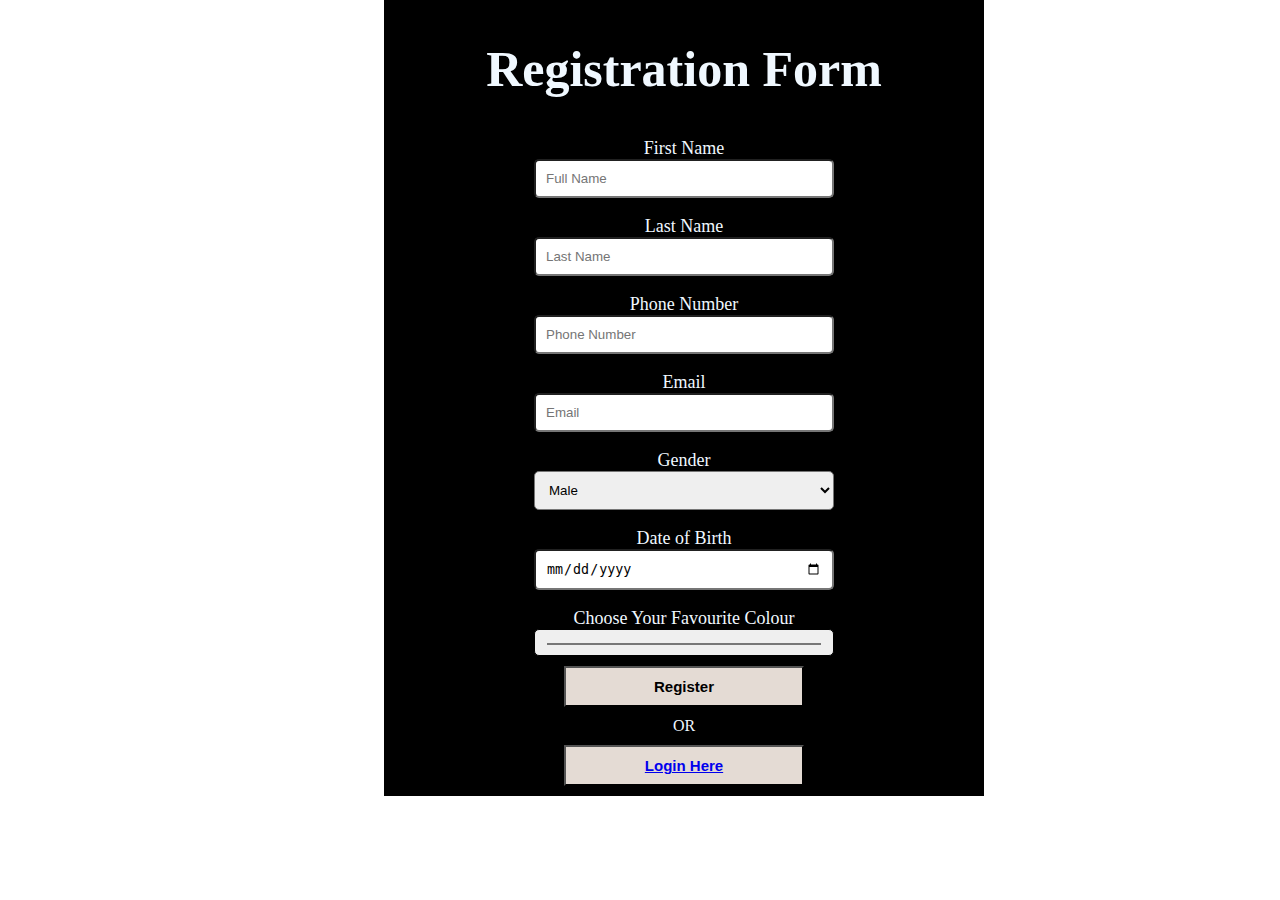
<file: week2/index.html>
<!DOCTYPE html>
<html lang="en">
  <head>
    <meta charset="UTF-8" />
    <meta http-equiv="X-UA-Compatible" content="IE=edge" />
    <meta name="viewport" content="width=device-width, initial-scale=1.0" />
    <link rel="stylesheet" href="index.css" />
    <title>Registration page</title>
  </head>
  <body>
    <div id="main-reg">
      <h1 class="heading">Registration Form</h1>
      <form action="#">
     <div class="name">
        <label for="fn">First Name</label> <br>
        <input type="text" placeholder="Full Name" /> <br />
        <br />
        <label for="ln">Last Name</label><br>
        <input type="text" placeholder="Last Name" />
     </div> <br>
     <div class="pn">
        <label for="pn">Phone Number</label><br>
        <input type="tel" placeholder="Phone Number" name="pn" id="">
     </div> <br>
     <div class="email">
        <label for="email">Email</label><br>
        <input type="email" placeholder="Email" name="email" id="">
     </div> <br>
     <div class="gender">
        <label for="gender">Gender</label><br>
          <select name="gender" id="">
            <option value="male">Male</option>
            <option value="Female">Female</option>
          </select>
     </div> <br>
     <div class="dob">
        <label for="dob">Date of Birth</label><br>
        <input type="date" name="dob" id="">
     </div> <br>
     <div class="colour">
        <label for="colour">Choose Your Favourite Colour</label><br>
        <input type="color" name="colour" id="">
     </div>
    
     <div class="submit">
       <button type="submit">Register</button>
     </div>
     <p>OR</p>
     <button><a href="/login.html">Login Here</a></button>
    </form>
    </div>
  </body>
</html>
</file>
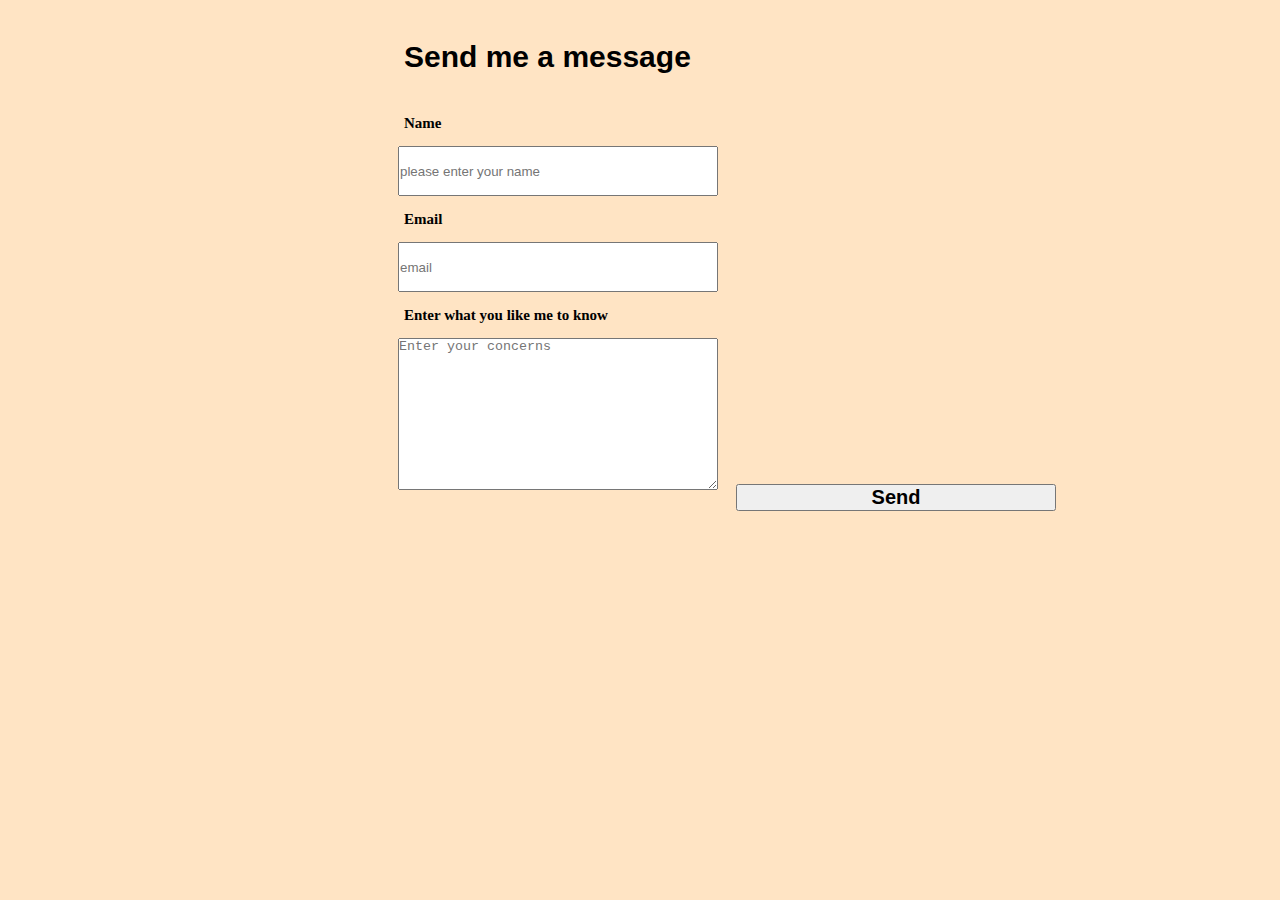
<file: week2/contact.html>
<!DOCTYPE html>
<html lang="en">
<head>
    <meta charset="UTF-8">
    <meta http-equiv="X-UA-Compatible" content="IE=edge">
    <meta name="viewport" content="width=device-width, initial-scale=1.0">
    <title>Contact Me</title>
    <link rel="stylesheet" href="pf.css">
</head>
<body id="contact">
    <div id="main">
        <h1 class="head">Send me a message</h1>
        <label for="name">Name</label><br>
        <input type="text" placeholder="please enter your name" required><br>
        <label for="email">Email</label><br>
        <input type="email" name="email" id="" placeholder="email" required><br>
        <label for="">Enter what you like me to know </label><br>
        <textarea name="" id="" cols="30" rows="10" placeholder="Enter your concerns" required></textarea>
        <button type="submit">Send</button>
    </div>
    
</body>
</html>
</file>
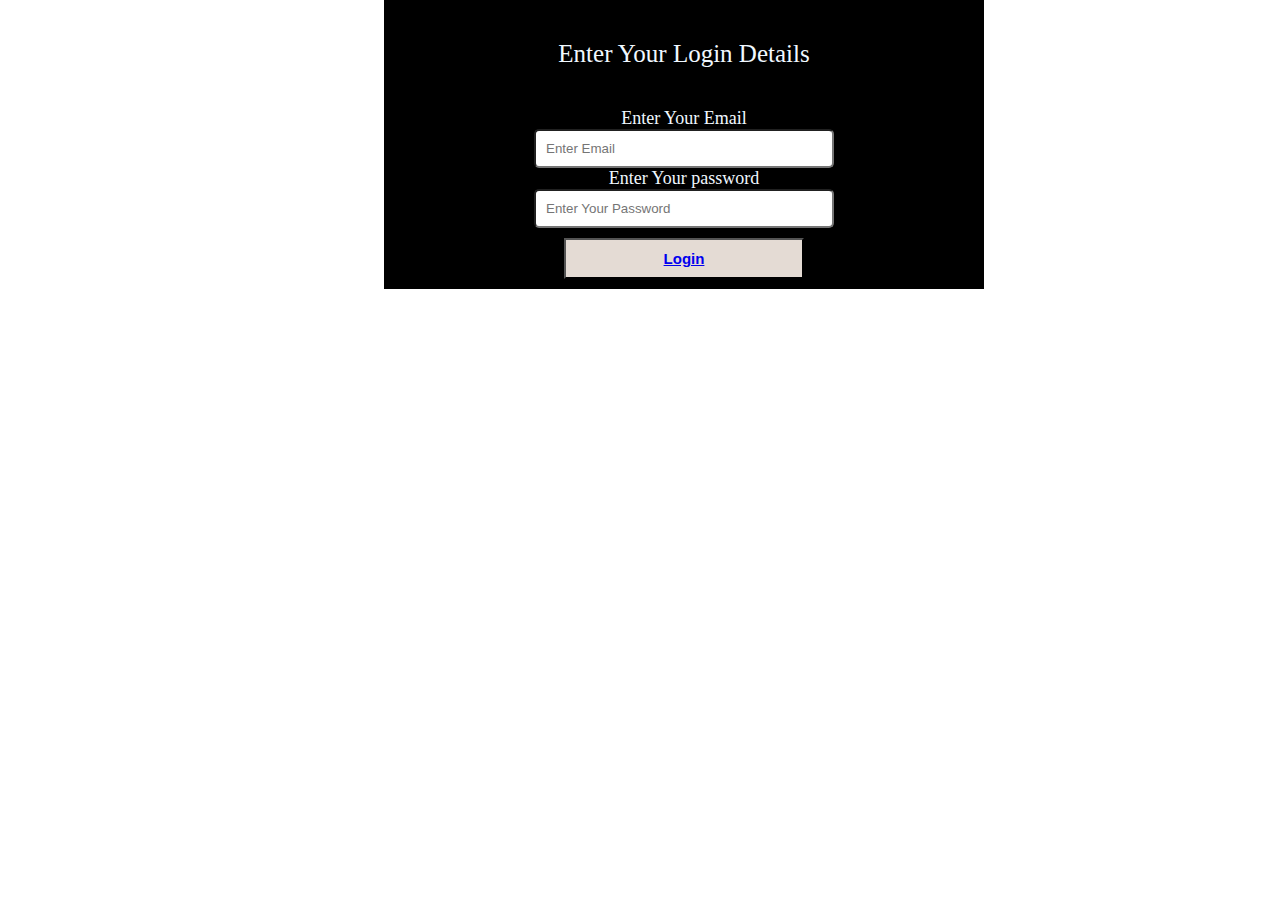
<file: week2/login.html>
<!DOCTYPE html>
<html lang="en">
<head>
    <meta charset="UTF-8">
    <meta http-equiv="X-UA-Compatible" content="IE=edge">
    <meta name="viewport" content="width=device-width, initial-scale=1.0">
    <link rel="stylesheet" href="index.css">
    <title>Login page</title>
</head>
<body>
    <div class="lg">
    <p>Enter Your Login Details</p>
    <div class="login-main">
    <span class="enter-email">Enter Your Email</span> <br>
    <input type="text" placeholder="Enter Email"> <br>
    <span class="enter-pass">Enter Your password</span> <br>
    <input type="password" name="enter-pass" id="" placeholder="Enter Your Password"> <br>
    <button  class="lg-btn"><a href="/succes.html">Login</a> </button>
</div>
</div>
</body>
</html>
</file>
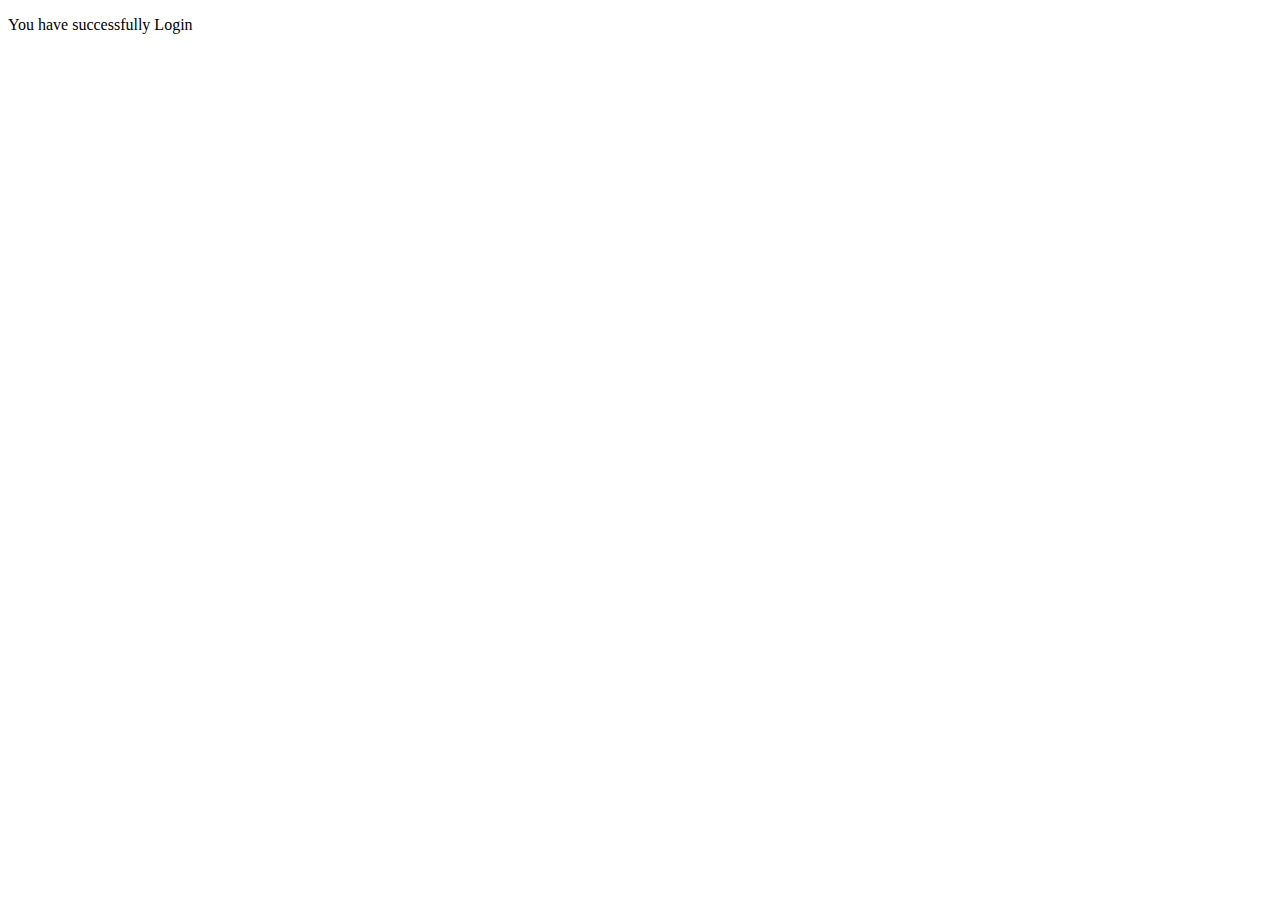
<file: week2/succes.html>
<!DOCTYPE html>
<html lang="en">
<head>
    <meta charset="UTF-8">
    <meta http-equiv="X-UA-Compatible" content="IE=edge">
    <meta name="viewport" content="width=device-width, initial-scale=1.0">
    <title>Document</title>
</head>
<body>
    <p>You have successfully Login </p>
    
</body>
</html>
</file>
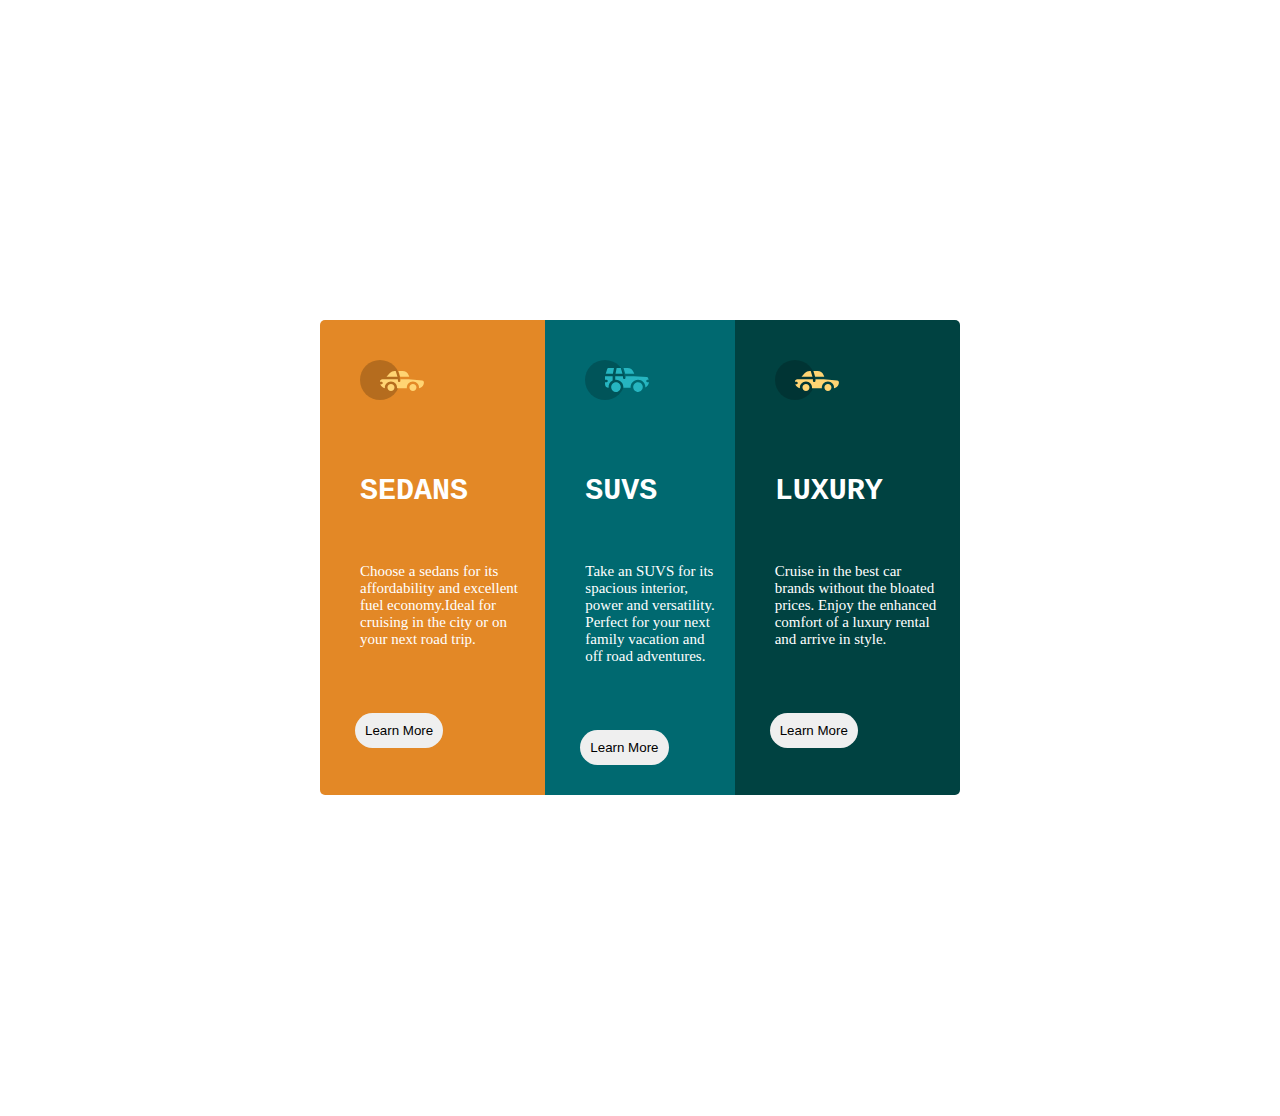
<file: week3/grid.html>
<!DOCTYPE html>
<html lang="en">

<head>
  <meta charset="UTF-8" />
  <meta http-equiv="X-UA-Compatible" content="IE=edge" />
  <meta name="viewport" content="width=device-width, initial-scale=1.0" />
  <title>Layout with flex</title>
  <link rel="stylesheet" href="grid.css" />
</head>

<body>
  <main>
    

    <div class="left">
      <img src="icon-sedans.svg" alt="">
      <h1 class="heading">SEDANS</h1>
      <p class="text">Choose a sedans for its affordability and excellent fuel economy.Ideal for cruising in the city or
        on your next road trip.</p>
      <button>Learn More</button>
    </div>
    <div class="middle">
      <img src="icon-suvs.svg" alt="">
      <h1 class="heading">SUVS</h1>
      <p class="text">Take an SUVS for its spacious interior, power and versatility. Perfect for your next family
        vacation and off road adventures. </p>
      <button>Learn More</button>
    </div>
    <div class="right">
      <img src="icon-sedans.svg" alt="">
      <h1 class="heading">LUXURY</h1>
      <p class="text">Cruise in the best car brands without the bloated prices. Enjoy the enhanced comfort of a luxury
        rental and arrive in style.</p>
      <button>Learn More</button>
    </div>


  </main>
</body>

</html>
</file>
<file: week2/index.css>
*{
    margin: 0;
    padding: 0;
    box-sizing: border-box;
}
body{
  background-image: url();
}
#main-reg{
  background-color: black;
  color: aliceblue;
  position: absolute;
  left: 30%;
  
  width: 600px;
}
#main-reg h1{
  font-size: 50px;
  text-align: center;
  margin: 40px;
}
form{
  text-align: center;
}
input,select{
  width: 50%;
  padding: 10px;
  border-radius: 5px;

}
button{
  width: 40%;
  margin: 10px;
  padding: 10px;
  background-color: rgb(228, 219, 212);
  font-weight: 800;
  font-size: 15px;
}
button:hover{
  background-color: rgb(66, 182, 45);
  cursor: pointer;
  color: brown;
}
label{
 font-size: 18px;
 padding: 15px;
}
/* Login page styles */
.lg{
  background-color: black;
  color: aliceblue;
  position: absolute;
  left: 30%;
  
  width: 600px;
}
.lg p{
  font-size: 25px;
  text-align: center;
  margin: 40px;
}
span{
  font-size: 18px;
 padding-bottom: 15px;
margin-bottom: 20px;
}
.login-main{
  text-align: center;

}
</file>
<file: week2/pf.css>
*{
    margin: 0;
    padding: 0;
    box-sizing: border-box;
    
}
/* navbar */
.navbar{
    display: flex;
    justify-content: center;
    align-items: center;
    background-color: antiquewhite;
    position: sticky;
    top: 0;
}
.navbar ul{
    display: flex;
    margin: 20px 0;
    list-style-type: none;
}
.navbar ul li{
    font-family: sans-serif;
    font-size:16px;
    font-weight: bold;
}
.navbar ul li a{
    text-decoration: none;
    color:blue;
    padding: 8px 25px;
    transition: all .3s ease;
}
.navbar ul li a:hover{
    background-color:brown;
    color: black;
}
/* Home section */
#home{
    display: flex;
    flex-direction: column;
    height: 840px;
    justify-items: center;
    align-items: center;
    color: white;
}
#home::before{
    content: "";
    position: absolute;
    top: 0;
    right: 0;
    background: url('f1.jpg') no-repeat center center/cover;
    height: 900px;
    width: 100%;
    z-index: -1;
    opacity: .8;
}
.main{
    display: flex;
    flex-direction: column;
    /* border: 1px solid white; */
    align-items: center;
    position: absolute;
    top: 30%;
    
    margin: 40px 0;

}
.heading{
    font-family: sans-serif;
    font-size: 30px;
    text-align: center
  
}

/* About section */
#about{
    display: flex;
    flex-direction: column;
    box-sizing: border-box;
    padding: 20px;
    margin-bottom: 50px;
    background-color: darkgray;
   
}
#pic{
    display: flex;
}
#pic img{
    width: 200px;
    height: 200px;
}
#intro{
    display: flex;
    flex-direction: column;
    text-align: justify;
    padding: 20px;
}
#intro .hobb{
    padding: 0 30px 0 0;
}
/* portfolio section */
#service{
    display: flex;
    flex-direction: column;
    background-color: gray;
    color: white;
    align-items: center;
    padding: 20px;
}
.gallery{
    display: flex;
    flex-wrap: wrap;
    justify-content: space-around;
    box-sizing: border-box;
}
.gallery img{
    width: 360px;
    height: 240px;
    margin: 10px;
}
#service .heading{
    padding: 30px;
    font-size: 50px;
    color: blanchedalmond;
}
/* project section */
#project{
    display: flex;
    flex-direction: column;
    background-color: gray;
    color: white;
    align-items: center;
    padding: 20px;
}
/* contact */
#contact{
   background-color: bisque;
}
#main{
    position: absolute;
    left: 30%;
    width: 100%;
}
#main h1{
    font-size: 30px;
    font-family: sans-serif;
    font-weight: bold;
    padding: 20px 0;
    margin: 20px;
}
#main label{
    font-size: 15px;
    font-weight: bold;
    padding: 20px 0;
    margin: 20px;
    text-align: center;

}
#main input , textarea{
    width: 25%;
    margin: 14px;
}
#main input{
    height: 50px;
}
#main button{
    width: 25%;
    font-weight: bold;
    font-size: 20px;
}
</file>
<file: week3/grid.css>
*{
    margin: 0;
    padding: 0;
    box-sizing: border-box;
}
main{
    display: grid;
    grid-template-areas: 
    'a b c'
    'a b c'
    ;
    justify-content: center;
    align-items: center;
    margin: 25%;
    font-size: 15px;
    color: white;
    width: 50%;
}
img{
    margin: 25px 0 25px 25px; 
    padding: 15px;
  }
  .heading{
      margin: 15px 0 25px 25px;
      padding: 15px;
      font-family: 'Space Mono', monospace;
  }
  .text{
      margin: 15px 0 25px 25px;
      padding: 15px;
  }
  .left{
      background-color: hsl(31, 77%, 52%);
      border-top-left-radius: 5px;
      border-bottom-left-radius: 5px;
      grid-area: a;
      height: 100%;
      width: 100%;
      
  }
  .middle{
      background-color: hsl(184, 100%, 22%);
      grid-area: b;
      height: 100%;
      width: 100%;
  }
  .right{
      background-color: hsl(179, 100%, 13%);
      border-top-right-radius: 5px;
      border-bottom-right-radius: 5px;
      grid-area: c;
      height: 100%;
      width: 100%;
  }
  button{
    margin: 25px 0 30px 35px;
    padding: 10px;
    border-radius: 30px;
    border: transparent;
}
button:hover{
    cursor: pointer;
    background-color: transparent;
    border: 1px solid white;
}
@media only screen and (max-width: 600px) {
    main{
        display: grid;
        grid-template-areas: 
        'a'
        'b'
        'c'
        ;
    }
}
</file>
